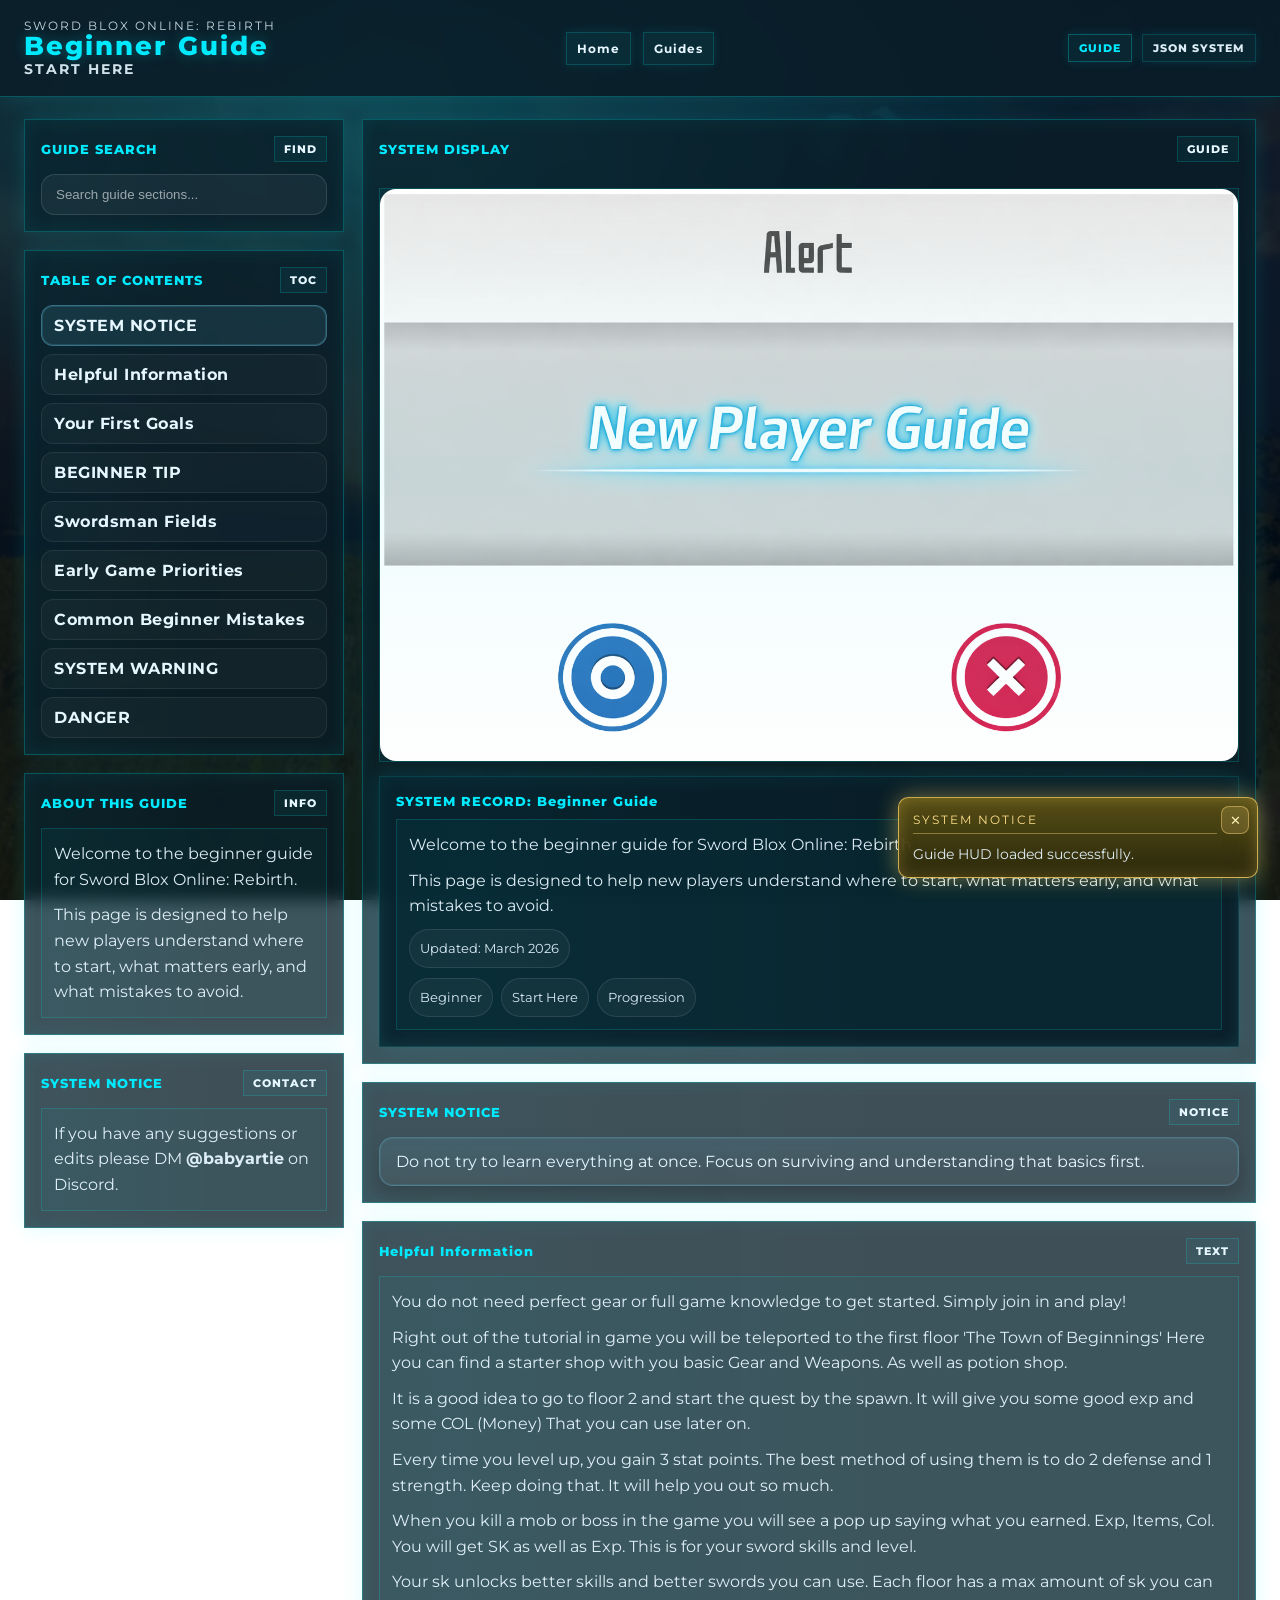
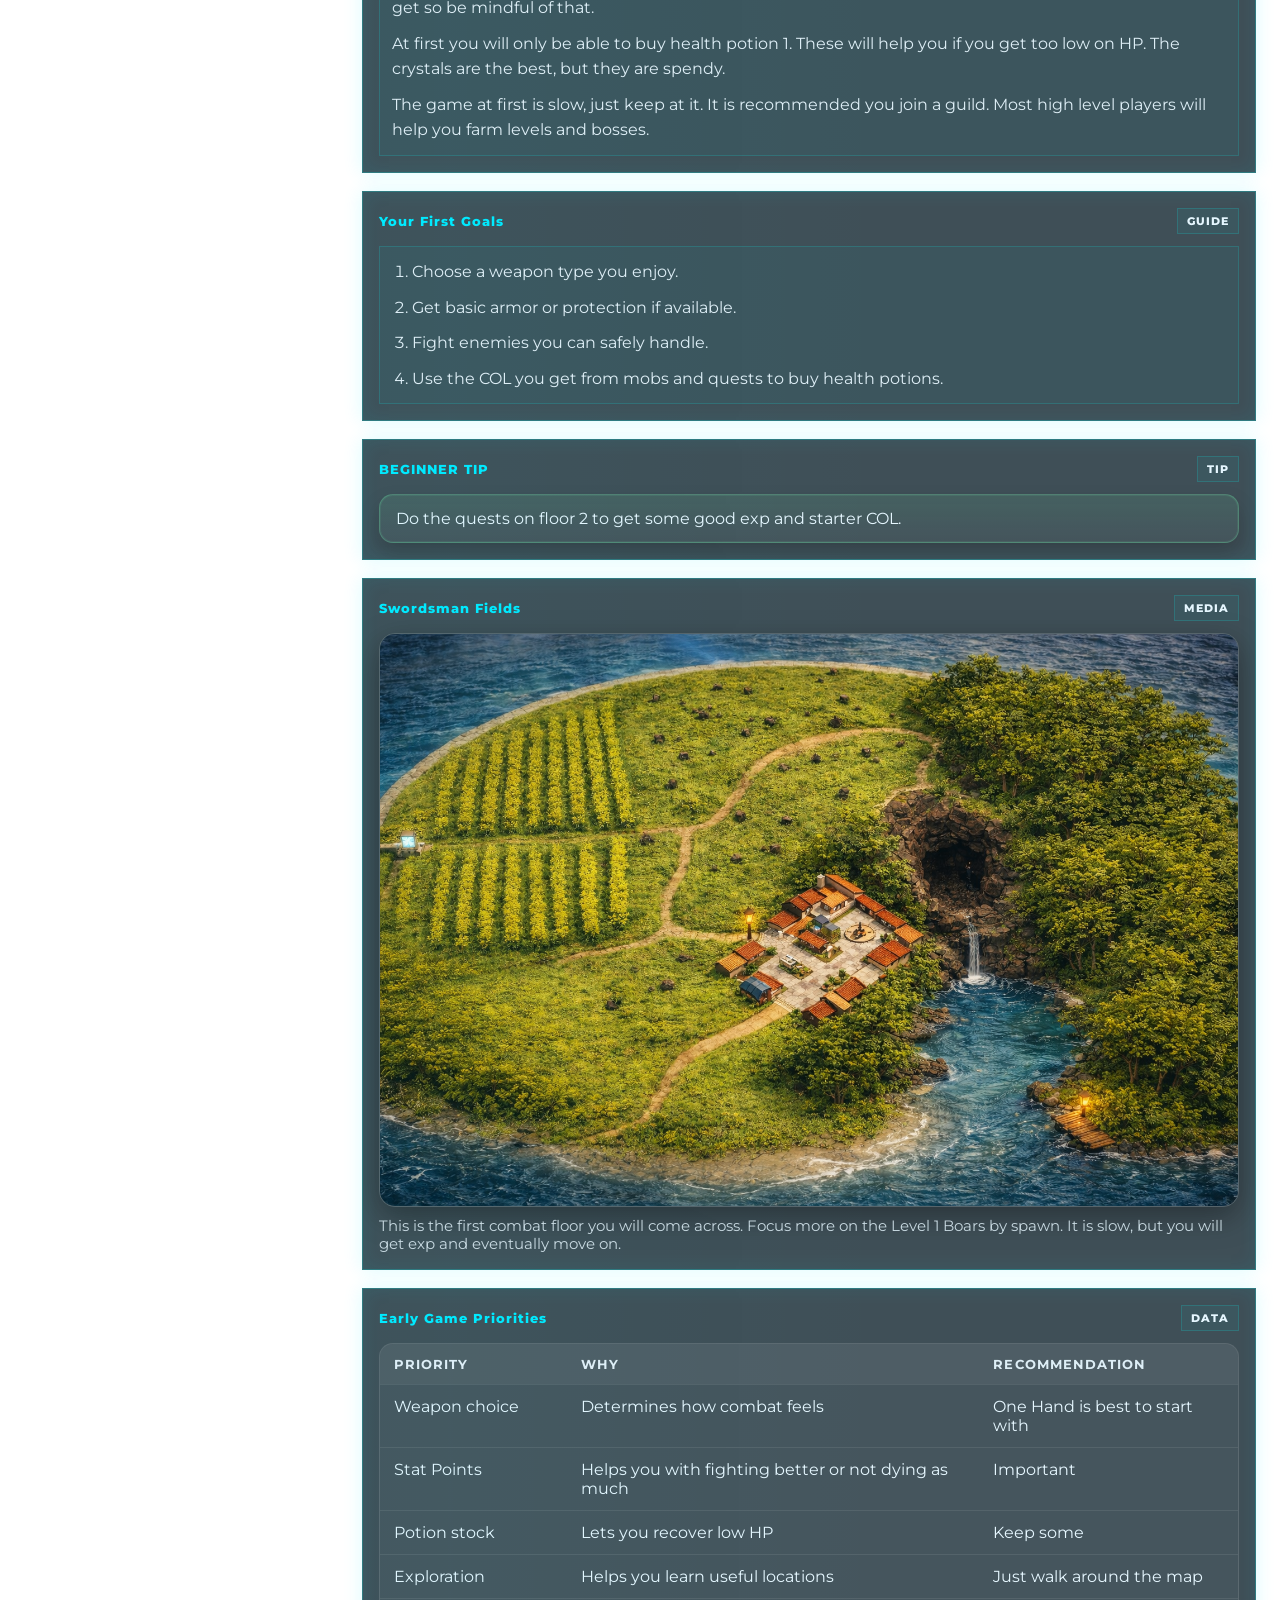
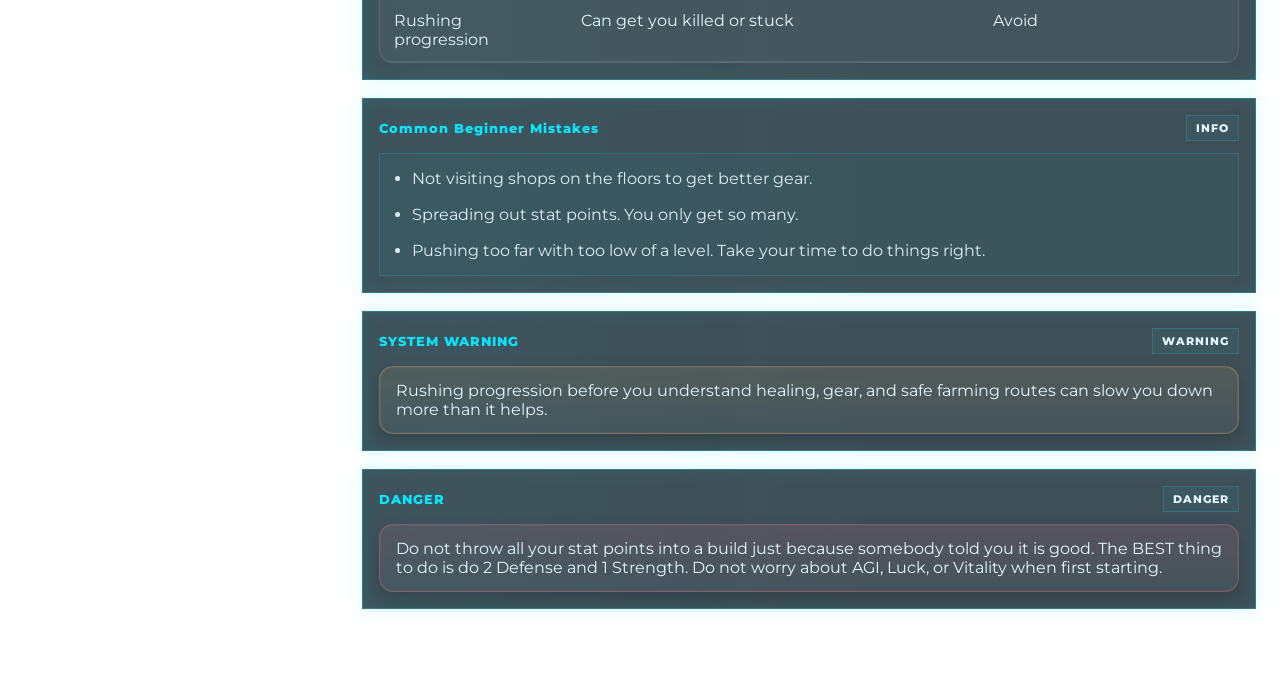
<file: guides/index.html>
<!DOCTYPE html>
<html lang="en">
<head>
<meta charset="UTF-8" />
<title>SBO:R Wiki – Guide</title>
<meta name="viewport" content="width=device-width, initial-scale=1.0">

<link rel="stylesheet" href="/css/floor-hud.css?v=1">
<link rel="stylesheet" href="/css/toasts.css?v=1">

<link rel="icon" href="/logo.png" type="image/png" />
<link rel="apple-touch-icon" href="/logo.png" />

<meta property="og:type" content="website" />
<meta property="og:site_name" content="Sword Blox Online: Rebirth Wiki" />
<meta property="og:title" content="Sword Blox Online: Rebirth Guide" />
<meta property="og:description" content="Helpful SBO:R guides for new and returning players." />
<meta property="og:url" content="https://sborwiki.com/guides/" />
<meta property="og:image" content="/Sborlogotext.png" />
<meta property="og:image:alt" content="Sword Blox Online Rebirth Wiki banner" />

<meta name="twitter:card" content="summary_large_image" />
<meta name="twitter:title" content="Sword Blox Online: Rebirth Guide" />
<meta name="twitter:description" content="Helpful SBO:R guides for new and returning players." />
<meta name="twitter:image" content="/Sborlogotext.png" />

<style>
  /* IMPORTANT: override floor-hud.css page grid */
  .floor-grid{
    display:block !important;
    width:100%;
    max-width:none;
    min-width:0;
  }

  .guide-layout{
    display:grid;
    grid-template-columns:320px minmax(0,1fr);
    gap:18px;
    align-items:start;
    width:100%;
    min-width:0;
  }

  .guide-sidebar{
    display:grid;
    gap:18px;
    position:sticky;
    top:16px;
    width:100%;
    min-width:0;
  }

  .guide-content{
    display:grid;
    gap:18px;
    width:100%;
    min-width:0;
    align-content:start;
  }

  .guide-content > *{
    width:100%;
    min-width:0;
  }

  .panel-map{
    width:100%;
    min-width:0;
  }

  .map-frame,
  .map-image-wrap{
    width:100%;
    min-width:0;
  }

  .map-image-wrap{
    overflow:hidden;
    border-radius:16px;
  }

  .map-img{
    display:block;
    width:100%;
    height:auto;
  }

  .guide-search{
    width:100%;
    padding:12px 14px;
    border-radius:14px;
    border:1px solid rgba(255,255,255,.12);
    background:rgba(255,255,255,.05);
    color:#fff;
    outline:none;
    box-sizing:border-box;
  }

  .guide-search::placeholder{
    color:rgba(255,255,255,.58);
  }

  .guide-toc-list{
    list-style:none;
    margin:0;
    padding:0;
    display:grid;
    gap:8px;
  }

  .guide-toc-list a{
    display:block;
    padding:10px 12px;
    border-radius:12px;
    text-decoration:none;
    color:inherit;
    border:1px solid rgba(255,255,255,.08);
    background:rgba(255,255,255,.03);
    transition:background .18s ease,border-color .18s ease,transform .18s ease;
  }

  .guide-toc-list a:hover{
    background:rgba(255,255,255,.07);
    border-color:rgba(255,255,255,.16);
    transform:translateY(-1px);
  }

  .guide-toc-list a.active{
    border-color:rgba(120,220,255,.35);
    background:rgba(120,220,255,.10);
    box-shadow:0 0 0 1px rgba(120,220,255,.14) inset;
  }

  .guide-image{
    width:100%;
    display:block;
    border-radius:16px;
    border:1px solid rgba(255,255,255,.12);
    box-shadow:0 10px 30px rgba(0,0,0,.35);
  }

  .guide-caption{
    margin-top:10px;
    font-size:.92rem;
    opacity:.82;
  }

  .guide-table-wrap{
    overflow-x:auto;
    border-radius:14px;
    border:1px solid rgba(255,255,255,.12);
    background:rgba(255,255,255,.03);
  }

  .guide-table{
    width:100%;
    border-collapse:collapse;
    min-width:640px;
  }

  .guide-table th,
  .guide-table td{
    padding:12px 14px;
    text-align:left;
    border-bottom:1px solid rgba(255,255,255,.08);
    vertical-align:top;
  }

  .guide-table th{
    text-transform:uppercase;
    letter-spacing:.08em;
    font-size:.82rem;
    background:rgba(255,255,255,.05);
    opacity:.95;
  }

  .guide-steps,
  .guide-list{
    margin:0;
    padding-left:20px;
    display:grid;
    gap:10px;
  }

  .guide-callout{
    padding:14px 16px;
    border-radius:14px;
    border:1px solid rgba(255,255,255,.14);
    background:rgba(255,255,255,.04);
    box-shadow:0 10px 20px rgba(0,0,0,.18);
  }

  .guide-callout p:last-child{
    margin-bottom:0;
  }

  .callout-notice{
    border-color:rgba(120,220,255,.25);
    background:linear-gradient(180deg, rgba(120,220,255,.10), rgba(255,255,255,.03));
    box-shadow:inset 0 0 0 1px rgba(120,220,255,.08), 0 10px 20px rgba(0,0,0,.18);
  }

  .callout-tip{
    border-color:rgba(120,255,180,.25);
    background:linear-gradient(180deg, rgba(120,255,180,.10), rgba(255,255,255,.03));
    box-shadow:inset 0 0 0 1px rgba(120,255,180,.08), 0 10px 20px rgba(0,0,0,.18);
  }

  .callout-warning{
    border-color:rgba(255,190,100,.25);
    background:linear-gradient(180deg, rgba(255,190,100,.10), rgba(255,255,255,.03));
    box-shadow:inset 0 0 0 1px rgba(255,190,100,.08), 0 10px 20px rgba(0,0,0,.18);
  }

  .callout-danger{
    border-color:rgba(255,110,140,.28);
    background:linear-gradient(180deg, rgba(255,110,140,.12), rgba(255,255,255,.03));
    box-shadow:inset 0 0 0 1px rgba(255,110,140,.08), 0 10px 20px rgba(0,0,0,.18);
  }

  .toc-empty{
    opacity:.72;
    font-size:.95rem;
  }

  .guide-section-anchor{
    scroll-margin-top:95px;
  }

  .guide-meta{
    display:grid;
    gap:10px;
  }

  .guide-meta-row{
    display:flex;
    flex-wrap:wrap;
    gap:8px;
  }

  .guide-badge{
    display:inline-flex;
    align-items:center;
    gap:8px;
    padding:8px 10px;
    border-radius:999px;
    font-size:.82rem;
    border:1px solid rgba(255,255,255,.10);
    background:rgba(255,255,255,.04);
  }

  #guideSections{
    width:100%;
    min-width:0;
    display:grid;
    gap:18px;
  }

  @media (max-width:980px){
    .guide-layout{
      grid-template-columns:1fr;
    }

    .guide-sidebar{
      position:static;
    }
  }
</style>
</head>

<body>
<header class="hud-top">
  <div class="hud-left">
    <div class="hud-kicker" id="guideKicker">SWORD BLOX ONLINE: REBIRTH</div>
    <div class="hud-title" id="guideTitle">GUIDE</div>
    <div class="hud-subtitle" id="guideSubtitle">LOADING…</div>
  </div>

  <nav id="site-nav" class="hud-nav" aria-label="Site navigation"></nav>

  <div class="hud-right">
    <div class="hud-chip">GUIDE</div>
    <div class="hud-chip hud-chip-soft">JSON SYSTEM</div>
  </div>
</header>

<main class="floor-grid">
  <div class="guide-layout">
    <aside class="guide-sidebar">
      <section class="hud-panel">
        <div class="panel-head">
          <span>GUIDE SEARCH</span>
          <span class="panel-chip">FIND</span>
        </div>
        <input
          id="guideSearch"
          class="guide-search"
          type="search"
          placeholder="Search guide sections..."
          aria-label="Search this guide"
        />
      </section>

      <section class="hud-panel">
        <div class="panel-head">
          <span>TABLE OF CONTENTS</span>
          <span class="panel-chip">TOC</span>
        </div>
        <ul id="guideToc" class="guide-toc-list">
          <li class="toc-empty">Loading table of contents…</li>
        </ul>
      </section>

      <section class="hud-panel">
        <div class="panel-head">
          <span>ABOUT THIS GUIDE</span>
          <span class="panel-chip">INFO</span>
        </div>
        <div class="hud-lore" id="guideIntro">
          <p>Loading guide summary…</p>
        </div>
      </section>

      <section class="hud-panel">
        <div class="panel-head">
          <span>SYSTEM NOTICE</span>
          <span class="panel-chip">CONTACT</span>
        </div>
        <div class="hud-lore">
          <p>If you have any suggestions or edits please DM <strong>@babyartie</strong> on Discord.</p>
        </div>
      </section>
    </aside>

    <section class="guide-content">
      <section class="hud-panel panel-map">
        <div class="panel-head">
          <span>SYSTEM DISPLAY</span>
          <span class="panel-chip">GUIDE</span>
        </div>

        <div class="map-frame">
          <div class="map-image-wrap">
            <img
              class="map-img"
              id="guideBanner"
              src="/Sborlogotext.png"
              alt="Guide banner"
            />
            <div class="map-overlay">
              <div class="scanline"></div>
            </div>
          </div>
        </div>

        <div class="hud-panel subpanel">
          <div class="panel-head slim">
            <span id="guideRecordTitle">SYSTEM RECORD: GUIDE</span>
          </div>
          <div class="hud-lore guide-meta" id="guideHeroText"></div>
        </div>
      </section>

      <div id="guideSections"></div>
    </section>
  </div>
</main>

<div id="sao-toast-stack">
  <div class="sao-toast sao-toast-yellow show" role="status" aria-live="polite">
    <div class="sao-toast-header">SYSTEM NOTICE</div>
    <div class="sao-toast-body">Guide HUD loaded successfully.</div>
    <button class="sao-toast-close" type="button">✕</button>
    <div class="sao-toast-progress"></div>
  </div>
</div>

<script src="/js/toasts.js?v=1"></script>
<script src="/js/navbar.js?v=1"></script>
<script src="/js/guide-page.js?v=3"></script>
</body>
</html>
</file>
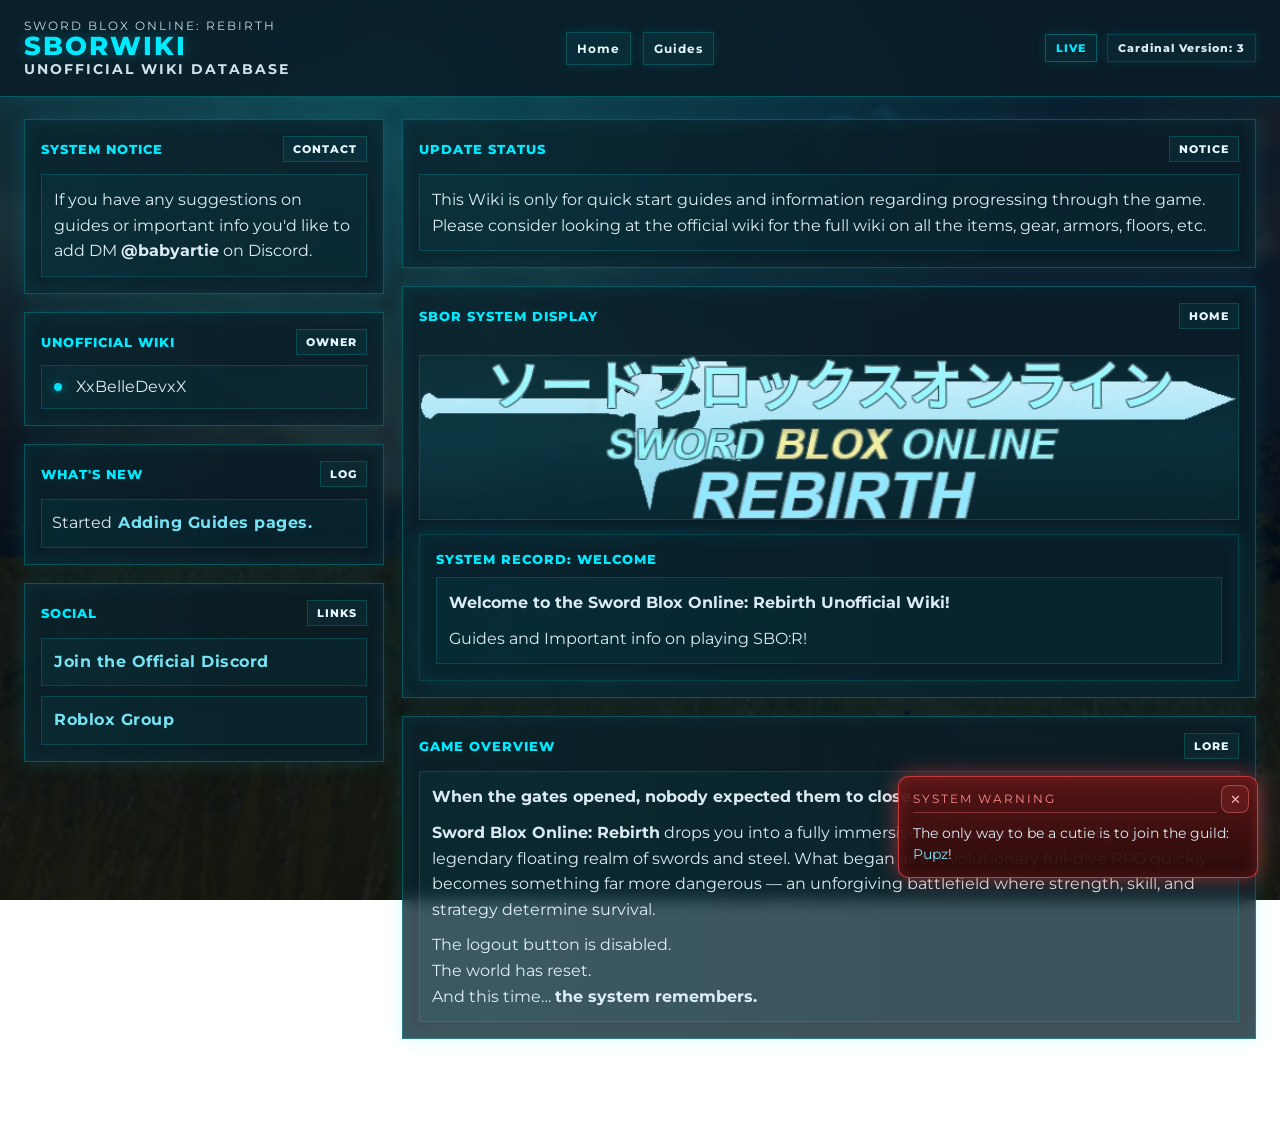
<file: home.html>
<!DOCTYPE html>
<html lang="en">
<head>
  <meta charset="UTF-8" />
  <title>Sword Blox Online: Rebirth Wiki</title>
  <meta name="viewport" content="width=device-width, initial-scale=1.0">

  <!-- Floors HUD CSS (exact same look) -->
  <link rel="stylesheet" href="/css/floor-hud.css?v=1">

  <!-- Toasts CSS (move your toast styles from main.css into this file) -->
  <link rel="stylesheet" href="/css/toasts.css?v=1">

  <!-- ====== FAVICON / TAB ICON ====== -->
  <link rel="icon" href="/logo.png" type="image/png" />
  <link rel="apple-touch-icon" href="/logo.png" />

  <!-- ====== EMBED / LINK PREVIEW ====== -->
  <meta property="og:type" content="website" />
  <meta property="og:site_name" content="Sword Blox Online: Rebirth Wiki" />
  <meta property="og:title" content="Sword Blox Online: Rebirth Unofficial Wiki" />
  <meta property="og:description" content="Guides, weapons, stats, and everything SBO:R!" />
  <meta property="og:url" content="https://sborwiki.com/" />
  <meta property="og:image" content="/Sborlogotext.png" />
  <meta property="og:image:alt" content="Sword Blox Online Rebirth Wiki banner" />
  <meta property="og:image:width" content="1200" />
  <meta property="og:image:height" content="630" />

  <!-- Twitter/X -->
  <meta name="twitter:card" content="summary_large_image" />
  <meta name="twitter:title" content="Sword Blox Online: Rebirth Wiki" />
  <meta name="twitter:description" content="Guides, weapons, stats, and everything SBO:R!" />
  <meta name="twitter:image" content="/Sborlogotext.png" />
</head>

<body>

  <!-- ===== TOP HUD (same structure as floors page) ===== -->
  <header class="hud-top">
    <div class="hud-left">
      <div class="hud-kicker">SWORD BLOX ONLINE: REBIRTH</div>
      <div class="hud-title">SBORWIKI</div>
      <div class="hud-subtitle">UNOFFICIAL WIKI DATABASE</div>
    </div>

    <nav id="site-nav" class="hud-nav" aria-label="Site navigation"></nav>
    
    <div class="hud-right">
      <div class="hud-chip">LIVE</div>
      <div class="hud-chip hud-chip-soft">Cardinal Version: 3</div>
    </div>
  </header>

  <!-- ===== GRID (same as floors page) ===== -->
  <main class="floor-grid">

    <!-- ===== LEFT COLUMN ===== -->
    <aside class="col-left">

      <section class="hud-panel">
        <div class="panel-head">
          <span>SYSTEM NOTICE</span>
          <span class="panel-chip">CONTACT</span>
        </div>

        <div class="hud-lore">
          <p>If you have any suggestions on guides or important info you'd like to add DM <strong>@babyartie</strong> on Discord.</p>
        </div>
      </section>

      <section class="hud-panel">
        <div class="panel-head slim">
          <span>UNOFFICIAL WIKI</span>
          <span class="panel-chip">OWNER</span>
        </div>
        <ul class="hud-list bullets">
          <li>XxBelleDevxX</li>
        </ul>
      </section>
      
      <section class="hud-panel">
        <div class="panel-head">
          <span>WHAT'S NEW</span>
          <span class="panel-chip">LOG</span>
        </div>

        <ul class="hud-list">
          <li>
            Started <a href="/guides/home">Adding Guides pages.</a>
          </li>
        </ul>
      </section>

      <section class="hud-panel">
        <div class="panel-head">
          <span>SOCIAL</span>
          <span class="panel-chip">LINKS</span>
        </div>

        <ul class="hud-list">
          <li>
            <a href="https://discord.com/invite/JSy9TdyRUb">Join the Official Discord</a>
          </li>
          <li>
            <a href="https://www.roblox.com/communities/5683480/SBO-R-Sword-Blox-Online-Rebirth">Roblox Group</a>
          </li>
        </ul>
      </section>

    </aside>

    <!-- ===== RIGHT COLUMN ===== -->
    <section class="col-right" style="display:grid; gap:18px;">

    <section class="hud-panel">
        <div class="panel-head">
          <span>UPDATE STATUS</span>
          <span class="panel-chip">NOTICE</span>
        </div>

        <div class="hud-lore">
          <p>
            This Wiki is only for quick start guides and information regarding progressing through the game.
            Please consider looking at the official wiki for the full wiki on all the items, gear, armors, floors, etc.
          </p>
        </div>
      </section>

      <section class="hud-panel panel-map">
        <div class="panel-head">
          <span>SBOR SYSTEM DISPLAY</span>
          <span class="panel-chip">HOME</span>
        </div>

        <div class="map-frame">
          <div class="map-image-wrap">
            <img class="map-img" src="/Sborlogotext.png" alt="Sword Blox Online Rebirth" />
            <div class="map-overlay">
              <div class="scanline"></div>
            </div>
          </div>
        </div>

        <div class="hud-panel subpanel">
          <div class="panel-head slim"><span>SYSTEM RECORD: WELCOME</span></div>
          <div class="hud-lore">
            <p><strong>Welcome to the Sword Blox Online: Rebirth Unofficial Wiki!</strong></p>
            <p>Guides and Important info on playing SBO:R!</p>
          </div>
        </div>
      </section>

      <section class="hud-panel">
        <div class="panel-head">
          <span>GAME OVERVIEW</span>
          <span class="panel-chip">LORE</span>
        </div>

        <div class="hud-lore">
          <p><strong>When the gates opened, nobody expected them to close.</strong></p>

          <p>
            <strong>Sword Blox Online: Rebirth</strong> drops you into a fully immersive virtual world inspired by
            the legendary floating realm of swords and steel. What began as a revolutionary full-dive RPG quickly becomes
            something far more dangerous — an unforgiving battlefield where strength, skill, and strategy determine survival.
          </p>

          <p>
            The logout button is disabled.<br>
            The world has reset.<br>
            And this time… <strong>the system remembers.</strong>
          </p>
        </div>
      </section>

    </section>

  </main>

  <!-- ================= TOAST STACK ================= -->
  <div id="sao-toast-stack">

    <!-- RED: WARNING -->
    <div class="sao-toast sao-toast-red show" role="alert" aria-live="assertive">
      <div class="sao-toast-header">SYSTEM WARNING</div>
      <div class="sao-toast-body">
        The only way to be a cutie is to join the guild:
        <a href="https://www.roblox.com/communities/104234504/SBO-R-Pupz">Pupz</a>!
      </div>
      <button class="sao-toast-close" type="button">✕</button>
      <div class="sao-toast-progress"></div>
    </div>

    <!-- YELLOW: NOTICE -->
    <!--<div class="sao-toast sao-toast-yellow show" role="status" aria-live="polite">
      <div class="sao-toast-header">SYSTEM NOTICE</div>
      <div class="sao-toast-body">
        Idk
      </div>
      <button class="sao-toast-close" type="button">✕</button>
      <div class="sao-toast-progress"></div>
    </div>-->

    <!-- GREEN: STATUS (EXAMPLE) -->
    <!--
    <div class="sao-toast sao-toast-green show" role="status" aria-live="polite">
      <div class="sao-toast-header">SYSTEM STATUS</div>
      <div class="sao-toast-body">
        Weapons Pages are completed! (floor 19 weapons not included.)
      </div>
      <button class="sao-toast-close" type="button">✕</button>
      <div class="sao-toast-progress"></div>
    </div>
    -->

  </div>
  <script src="/js/toasts.js?v=1"></script>
  <script src="/js/navbar.js?v=1"></script>
</body>
</html>
</file>
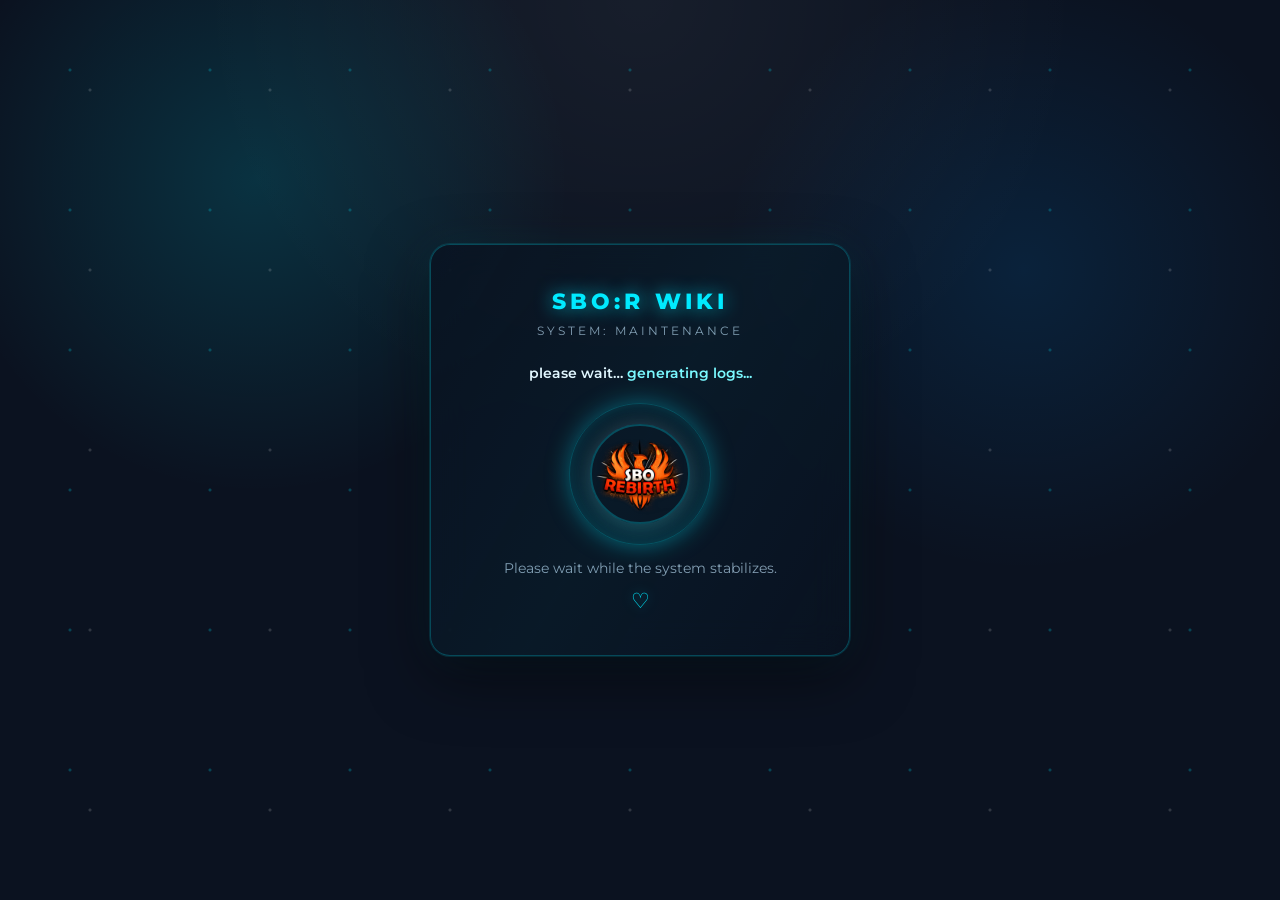
<file: maintenance.html>
<!DOCTYPE html>
<html lang="en">
<head>
<meta charset="UTF-8" />
<title>sborwiki - Uh oh!</title>
<meta name="viewport" content="width=device-width, initial-scale=1.0" />
<link rel="icon" type="image/png" sizes="512x512" href="/logo.png" />
<link rel="apple-touch-icon" href="/logo.png" />
<meta name="theme-color" content="#0b1220" id="themeColorMeta" />

<style>
@import url("https://fonts.googleapis.com/css2?family=Montserrat:wght@400;600;800&display=swap");

*{ margin:0; padding:0; box-sizing:border-box; }

/* =========================
   HUD ROOT (YOUR SITE THEME)
========================= */
:root{
  --bg1:#0b1220;
  --panel:rgba(10,18,32,.78);
  --panel2:rgba(10,18,32,.55);

  --line:rgba(0,234,255,.25);
  --line2:rgba(0,234,255,.12);

  --cyan:#00eaff;
  --cyan-soft:#7ef9ff;

  --text:#e6f7ff;
  --muted:rgba(200,230,255,.65);
}

/* =========================
   BACKGROUND
========================= */
body{
  font-family:"Montserrat",sans-serif;
  height:100vh;
  display:flex;
  align-items:center;
  justify-content:center;
  overflow:hidden;
  color:var(--text);

  background:
    radial-gradient(circle at 20% 20%, rgba(0,234,255,.15), transparent 25%),
    radial-gradient(circle at 80% 30%, rgba(0,150,255,.12), transparent 25%),
    radial-gradient(circle at top, rgba(255,255,255,.05), transparent 40%),
    linear-gradient(var(--bg1), var(--bg1)),
    url("/css/background2.jpg") center / cover no-repeat;
}

@media (min-width:1025px){
  body{ background-attachment: fixed; }
}

/* =========================
   SPARKLES (HUD STYLE)
========================= */
.sparkles{
  position:absolute;
  inset:0;
  pointer-events:none;
  background-image:
    radial-gradient(circle, rgba(0,234,255,.9) 1px, transparent 2px),
    radial-gradient(circle, rgba(255,255,255,.6) 1px, transparent 2px);
  background-size:140px 140px, 180px 180px;
  animation: float 14s linear infinite;
  opacity:.25;
}

@keyframes float{
  0%{ transform:translateY(0); }
  50%{ transform:translateY(-30px); }
  100%{ transform:translateY(0); }
}

/* =========================
   HUD PANEL CARD
========================= */
.card{
  position:relative;
  background:var(--panel);
  border:1px solid var(--line);
  border-radius:20px;
  padding:42px 34px;
  width:min(420px,90%);
  text-align:center;
  backdrop-filter:blur(18px);

  box-shadow:
    0 0 0 1px var(--line2),
    0 20px 60px rgba(0,0,0,.5),
    0 0 40px rgba(0,234,255,.08);
}

/* subtle scan glow */
.card::before{
  content:"";
  position:absolute;
  inset:0;
  border-radius:20px;
  background:linear-gradient(120deg,transparent,rgba(0,234,255,.15),transparent);
  opacity:.25;
  pointer-events:none;
}

/* =========================
   TEXT
========================= */
.title{
  font-weight:800;
  letter-spacing:.18em;
  font-size:1.4rem;
  color:var(--cyan);
  text-shadow:0 0 18px rgba(0,234,255,.7);
}

.subtitle{
  margin-top:8px;
  font-size:.75rem;
  letter-spacing:.25em;
  color:var(--muted);
}

.status{
  margin-top:26px;
  font-size:.9rem;
  font-weight:600;
  color:var(--text);
}

.status span{
  color:var(--cyan-soft);
}

/* =========================
   🐾 PUPPY LOADER (UPGRADED)
========================= */
.puppy-loader{
  position: relative;
  width: 132px;
  height: 132px;
  margin: 26px auto 0;
  display:flex;
  align-items:center;
  justify-content:center;
  animation: puppyFloat 3s ease-in-out infinite;
}

/* glow ring */
.puppy-loader::before{
  content:"";
  position:absolute;
  width:140px;
  height:140px;
  border-radius:50%;
  border:1px solid rgba(0,234,255,.25);
  box-shadow:
    0 0 25px rgba(0,234,255,.35),
    inset 0 0 20px rgba(0,234,255,.2);
  animation: pulseRing 2.5s infinite ease-in-out;
}

@keyframes pulseRing{
  0%,100%{ transform:scale(1); opacity:.7; }
  50%{ transform:scale(1.08); opacity:1; }
}

.puppy-face{
  width: 100px;
  height: 100px;
  object-fit: cover;
  border-radius:50%;
  border:2px solid var(--line);
  box-shadow:
    0 10px 30px rgba(0,234,255,.2),
    0 0 20px rgba(255,255,255,.15);
}

@keyframes puppyFloat{
  0%,100%{ transform: translateY(0); }
  50%{ transform: translateY(-6px); }
}

/* =========================
   MESSAGE
========================= */
.msg{
  margin-top:20px;
  font-size:.85rem;
  color:var(--muted);
}

/* =========================
   HEART
========================= */
.heart{
  margin-top:12px;
  font-size:1.3rem;
  color:var(--cyan);
  animation: pulse 1.6s infinite;
  text-shadow:0 0 12px rgba(0,234,255,.6);
}

@keyframes pulse{
  0%,100%{ transform:scale(1); }
  50%{ transform:scale(1.2); }
}
</style>
</head>

<body>
<div class="sparkles"></div>

<div class="card">
  <div class="title">SBO:R WIKI</div>
  <div class="subtitle">SYSTEM: MAINTENANCE</div>

  <div class="status">
    please wait… <span>generating logs...</span>
  </div>

  <div class="puppy-loader">
    <img src="/logo.png" class="puppy-face" />
  </div>

  <div class="msg" id="msg">
    Please wait while the system stabilizes.
  </div>

  <div class="heart">♡</div>
</div>
</body>
</html>
</file>
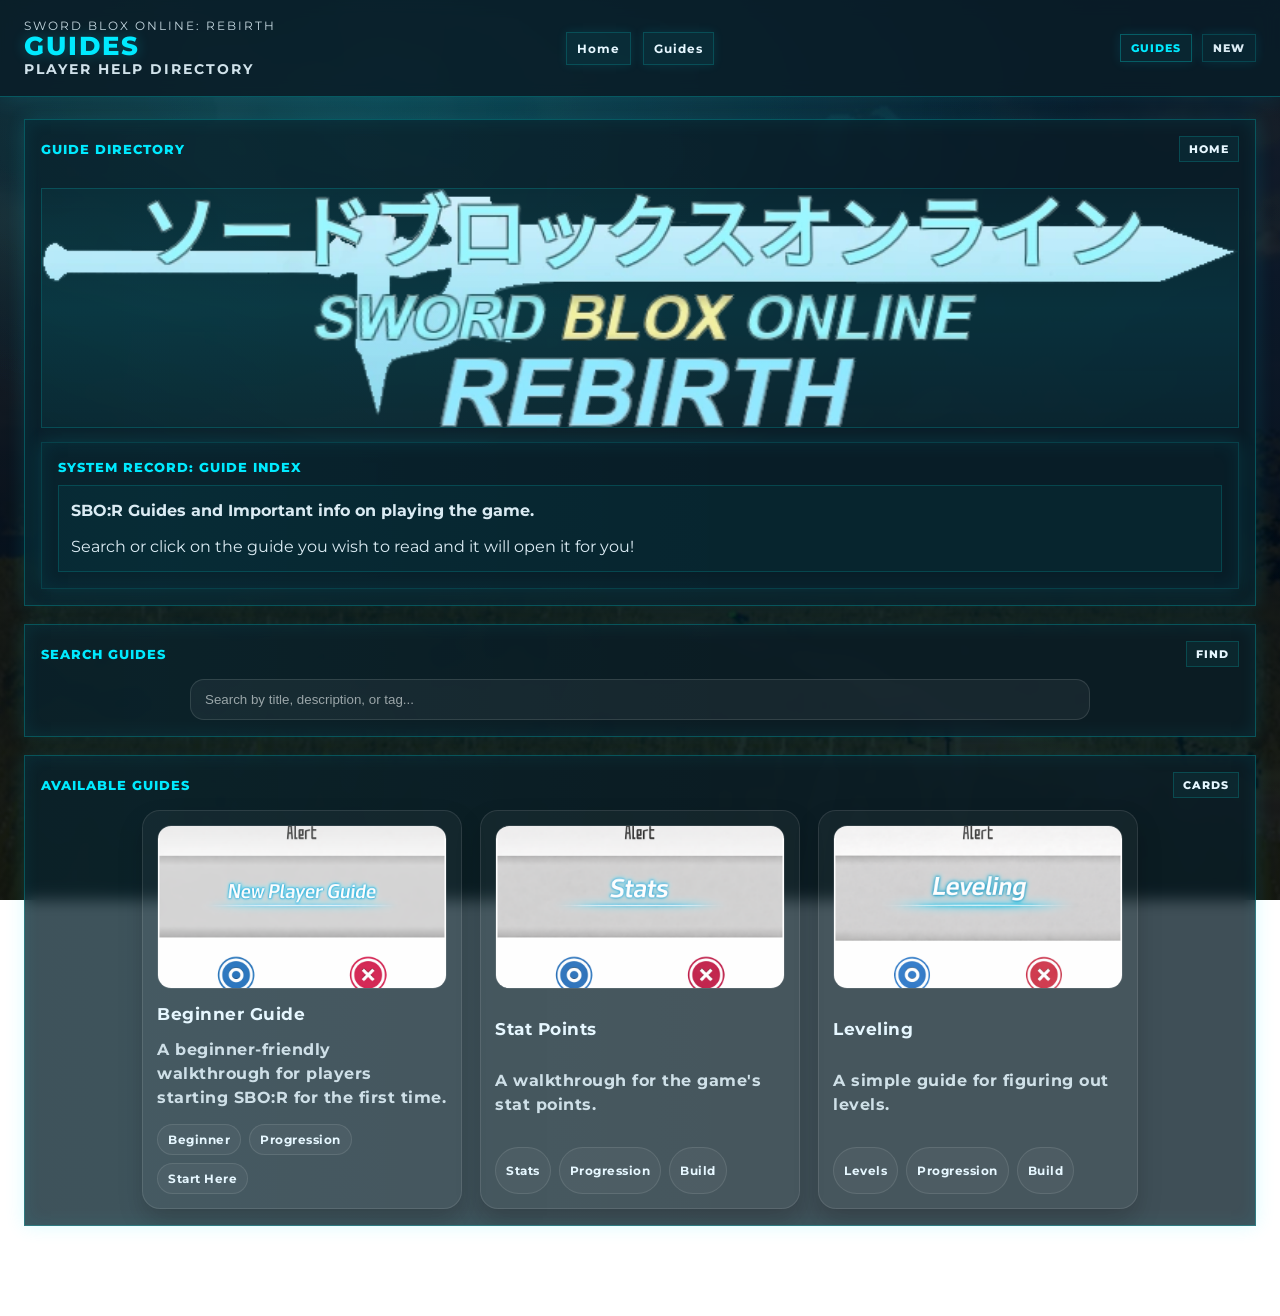
<file: guides/home.html>
<!DOCTYPE html>
<html lang="en">
<head>
<meta charset="UTF-8" />
<title>SBO:R Wiki – Guides</title>
<meta name="viewport" content="width=device-width, initial-scale=1.0">

<link rel="stylesheet" href="/css/floor-hud.css?v=1">
<link rel="stylesheet" href="/css/toasts.css?v=1">

<link rel="icon" href="/logo.png" type="image/png" />
<link rel="apple-touch-icon" href="/logo.png" />

<meta property="og:type" content="website" />
<meta property="og:site_name" content="Sword Blox Online: Rebirth Wiki" />
<meta property="og:title" content="Sword Blox Online: Rebirth Guides" />
<meta property="og:description" content="Searchable beginner-friendly guide hub for SBO:R." />
<meta property="og:url" content="https://sborwiki.com/guides/home" />
<meta property="og:image" content="/Sborlogotext.png" />
<meta property="og:image:alt" content="Sword Blox Online Rebirth Wiki guide hub" />

<meta name="twitter:card" content="summary_large_image" />
<meta name="twitter:title" content="Sword Blox Online: Rebirth Guides" />
<meta name="twitter:description" content="Searchable beginner-friendly guide hub for SBO:R." />
<meta name="twitter:image" content="/Sborlogotext.png" />

<style>

/* Override the default floor grid so guides page becomes single column */
.floor-grid.guides-page{
  grid-template-columns: 1fr;
}

.guides-page{
  display:grid;
  gap:18px;
}

/* CENTER SEARCH BAR */
.guides-search-wrap{
  max-width:900px;
  margin:0 auto;
  width:100%;
}

.guides-search{
  width:100%;
  padding:12px 14px;
  border-radius:14px;
  border:1px solid rgba(255,255,255,.12);
  background:rgba(255,255,255,.05);
  color:#fff;
  outline:none;
}

.guides-search::placeholder{
  color:rgba(255,255,255,.58);
}

/* CENTER CARD GRID */
.guides-grid-wrap{
  max-width:1100px;
  margin:0 auto;
  width:100%;
}

.guides-grid{
  display:grid;
  grid-template-columns:repeat(auto-fit, minmax(260px, 320px));
  justify-content:center;
  gap:18px;
}

/* GUIDE CARDS */

.guide-card{
  display:grid;
  gap:14px;
  padding:14px;
  border-radius:18px;
  border:1px solid rgba(255,255,255,.10);
  background:rgba(255,255,255,.04);
  box-shadow:0 12px 24px rgba(0,0,0,.18);
  text-decoration:none;
  color:inherit;
  transition:transform .18s ease, border-color .18s ease, background .18s ease;
}

.guide-card:hover{
  transform:translateY(-3px);
  border-color:rgba(255,255,255,.18);
  background:rgba(255,255,255,.06);
}

.guide-card-image{
  width:100%;
  aspect-ratio:16 / 9;
  object-fit:cover;
  border-radius:14px;
  border:1px solid rgba(255,255,255,.10);
  display:block;
}

.guide-card-title{
  font-size:1.08rem;
  font-weight:700;
  letter-spacing:.03em;
}

.guide-card-desc{
  opacity:.85;
  line-height:1.5;
}

.guide-card-tags{
  display:flex;
  flex-wrap:wrap;
  gap:8px;
}

.guide-card-tag{
  display:inline-flex;
  align-items:center;
  padding:7px 10px;
  border-radius:999px;
  font-size:.78rem;
  border:1px solid rgba(255,255,255,.10);
  background:rgba(255,255,255,.04);
}

.guides-empty{
  opacity:.75;
  text-align:center;
}

</style>
</head>

<body>

<header class="hud-top">
  <div class="hud-left">
    <div class="hud-kicker">SWORD BLOX ONLINE: REBIRTH</div>
    <div class="hud-title">GUIDES</div>
    <div class="hud-subtitle">PLAYER HELP DIRECTORY</div>
  </div>

  <nav id="site-nav" class="hud-nav" aria-label="Site navigation"></nav>

  <div class="hud-right">
    <div class="hud-chip">GUIDES</div>
    <div class="hud-chip hud-chip-soft">NEW</div>
  </div>
</header>

<main class="floor-grid guides-page">

<section class="hud-panel panel-map">
  <div class="panel-head">
    <span>GUIDE DIRECTORY</span>
    <span class="panel-chip">HOME</span>
  </div>

  <div class="map-frame">
    <div class="map-image-wrap">
      <img class="map-img" src="/Sborlogotext.png" alt="SBO:R Guides" />
      <div class="map-overlay">
        <div class="scanline"></div>
      </div>
    </div>
  </div>

  <div class="hud-panel subpanel">
    <div class="panel-head slim">
      <span>SYSTEM RECORD: GUIDE INDEX</span>
    </div>
    <div class="hud-lore">
      <p><strong>SBO:R Guides and Important info on playing the game.</strong></p>
      <p>Search or click on the guide you wish to read and it will open it for you!</p>
    </div>
  </div>
</section>

<section class="hud-panel">
  <div class="panel-head">
    <span>SEARCH GUIDES</span>
    <span class="panel-chip">FIND</span>
  </div>

  <div class="guides-search-wrap">
    <input
      id="guidesSearch"
      class="guides-search"
      type="search"
      placeholder="Search by title, description, or tag..."
      aria-label="Search guides"
    />
  </div>
</section>

<section class="hud-panel">
  <div class="panel-head">
    <span>AVAILABLE GUIDES</span>
    <span class="panel-chip">CARDS</span>
  </div>

  <div class="guides-grid-wrap">
    <div id="guidesGrid" class="guides-grid">
      <div class="guides-empty">Loading guides…</div>
    </div>
  </div>
</section>

</main>

<div id="sao-toast-stack"></div>

<script src="/js/toasts.js?v=1"></script>
<script src="/js/navbar.js?v=1"></script>
<script src="/js/guides-home.js?v=1"></script>

</body>
</html>
</file>
<file: css/floor-hud.css>
@import url("https://fonts.googleapis.com/css2?family=Montserrat:wght@400;600;800&display=swap");

/* =====================================================
   FLOOR HUD / SITE HUD (Single Source of Truth)
   - Includes: layout, panels, map, tooltip, link polish,
     and STABLE dropdown nav (no hover-closing)
   - Background upgrade:
     ✅ Pinned background (does not scroll)
     ✅ More consistent rendering than background-attachment: fixed
     ✅ 1080p-friendly image size (use a ~1920px wide export)
===================================================== */

:root {
  --bg1: rgba(5, 15, 25, 0.88);
  --panel: rgba(10, 30, 40, 0.78);
  --line: rgba(0, 255, 255, 0.25);
  --line2: rgba(0, 255, 255, 0.16);
  --cyan: #00eaff;
  --text: #e6f7ff;
}

* {
  margin: 0;
  padding: 0;
  box-sizing: border-box;
}

/* Base page */
body {
  font-family: "Montserrat", sans-serif;
  color: var(--text);
  min-height: 100vh;

  /* Let the fixed ::before layer own the background */
  background: none;
}

/* ✅ Pinned + prettier background layer (doesn't scroll) */
body::before {
  content: "";
  position: fixed;
  inset: 0;
  z-index: -1;

  background:
    radial-gradient(1200px 600px at 30% 10%, rgba(0, 234, 255, 0.18), transparent 60%),
    linear-gradient(var(--bg1), var(--bg1)),
    url("/css/background2.jpg") center / cover no-repeat;

  /* Subtle polish to improve perceived detail/contrast */
  filter: saturate(1.06) contrast(1.06);

  /* Helps some browsers keep it steady/crisp */
  transform: translateZ(0);
  will-change: transform;
}

/* =====================================================
   TOP HUD
===================================================== */

.hud-top {
  position: sticky;
  top: 0;
  z-index: 1000;

  display: grid;
  grid-template-columns: 1fr auto 1fr;
  gap: 14px;
  align-items: center;

  padding: 18px 24px;
  background: rgba(10, 30, 40, 0.86);
  border-bottom: 1px solid var(--line);
  box-shadow: 0 0 24px rgba(0, 234, 255, 0.14);
  backdrop-filter: blur(8px);
}

.hud-kicker {
  font-size: 12px;
  letter-spacing: 2px;
  opacity: 0.85;
}

.hud-title {
  font-size: 26px;
  font-weight: 800;
  letter-spacing: 2px;
  color: var(--cyan);
  text-shadow: 0 0 14px rgba(0, 234, 255, 0.28);
  line-height: 1.05;
}

.hud-subtitle {
  font-size: 14px;
  font-weight: 700;
  letter-spacing: 2px;
  opacity: 0.9;
}

.hud-nav {
  display: flex;
  gap: 12px;
  justify-content: center;
  flex-wrap: wrap;
  align-items: center;
}

.hud-link {
  text-decoration: none;
  color: var(--text);
  font-weight: 700;
  font-size: 12px;
  letter-spacing: 1px;

  padding: 8px 10px;
  border: 1px solid var(--line2);
  background: rgba(0, 234, 255, 0.06);
  box-shadow: 0 0 10px rgba(0, 234, 255, 0.1);
}

.hud-link:hover {
  box-shadow: 0 0 16px rgba(0, 234, 255, 0.18);
}

.hud-link.active {
  border-color: var(--line);
  box-shadow: 0 0 18px rgba(0, 234, 255, 0.22);
}

.hud-right {
  display: flex;
  gap: 10px;
  justify-content: end;
  flex-wrap: wrap;
}

.hud-chip {
  font-size: 11px;
  font-weight: 800;
  letter-spacing: 1px;
  color: var(--cyan);

  padding: 6px 10px;
  border: 1px solid var(--line);
  background: rgba(0, 234, 255, 0.05);
  box-shadow: 0 0 12px rgba(0, 234, 255, 0.12);
}

.hud-chip-soft {
  color: var(--text);
  border-color: var(--line2);
  opacity: 0.95;
}

/* =====================================================
   GRID
===================================================== */

.floor-grid {
  padding: 22px 24px 90px;
  display: grid;
  grid-template-columns: 360px 1fr;
  gap: 18px;
  align-items: start;
}

.col-left {
  display: grid;
  gap: 18px;
}

/* =====================================================
   PANELS
===================================================== */

.hud-panel {
  position: relative;
  overflow: hidden;
  background: var(--panel);
  border: 1px solid var(--line);
  box-shadow:
    0 0 18px rgba(0, 234, 255, 0.14),
    inset 0 0 18px rgba(0, 234, 255, 0.08);
  backdrop-filter: blur(8px);
  padding: 16px;
}

.hud-panel::before {
  content: "";
  position: absolute;
  inset: -2px;
  pointer-events: none;
  background: linear-gradient(90deg, transparent, rgba(0, 234, 255, 0.1), transparent);
  opacity: 0.25;
  transform: translateX(-40%);
}

.hud-panel:hover::before {
  transform: translateX(40%);
  transition: transform 0.9s ease;
}

.panel-head {
  display: flex;
  justify-content: space-between;
  align-items: center;
  margin-bottom: 12px;

  color: var(--cyan);
  font-weight: 800;
  letter-spacing: 1px;
  font-size: 13px;
}

.panel-head.slim {
  margin-bottom: 10px;
}

.panel-chip {
  font-size: 11px;
  font-weight: 800;
  letter-spacing: 1px;
  padding: 5px 9px;
  border: 1px solid var(--line2);
  background: rgba(0, 234, 255, 0.05);
  color: var(--text);
}

/* =====================================================
   LISTS
===================================================== */

.hud-list {
  list-style: none;
  display: grid;
  gap: 10px;
}

.hud-list li {
  opacity: 0.95;
  line-height: 1.4;
  padding: 10px 10px;
  border: 1px solid var(--line2);
  background: rgba(0, 234, 255, 0.04);
}

.hud-list.bullets li {
  padding-left: 34px;
  position: relative;
}

.hud-list.bullets li::before {
  content: "";
  width: 8px;
  height: 8px;
  border-radius: 50%;
  position: absolute;
  left: 12px;
  top: 50%;
  transform: translateY(-50%);
  background: var(--cyan);
  box-shadow: 0 0 10px rgba(0, 234, 255, 0.45);
}

.hud-list.chevrons li {
  padding-left: 34px;
  position: relative;
}

.hud-list.chevrons li::before {
  content: "»";
  position: absolute;
  left: 12px;
  top: 50%;
  transform: translateY(-52%);
  color: var(--cyan);
  font-weight: 800;
  opacity: 0.95;
}

/* =====================================================
   LORE
===================================================== */

.hud-lore {
  border: 1px solid var(--line2);
  background: rgba(0, 234, 255, 0.04);
  padding: 12px 12px;
  line-height: 1.6;
  opacity: 0.95;
  display: grid;
  gap: 10px;
}

.hud-lore p {
  margin: 0;
}

/* =====================================================
   TABLES (Mobs/Bosses/Quests)
===================================================== */

.hud-table-wrap {
  border: 1px solid var(--line2);
  background: rgba(0, 234, 255, 0.03);
  overflow-x: auto;
  -webkit-overflow-scrolling: touch;
}

.hud-table {
  width: 100%;
  border-collapse: collapse;
  min-width: 760px; /* allows horizontal scroll on small screens */
}

.hud-table th,
.hud-table td {
  border-bottom: 1px solid rgba(0, 255, 255, 0.12);
  padding: 10px 10px;
  text-align: left;
  vertical-align: top;
  font-size: 12px;
  line-height: 1.45;
}

.hud-table th {
  color: var(--cyan);
  font-weight: 800;
  letter-spacing: 1px;
  background: rgba(10, 30, 40, 0.72);
  border-bottom: 1px solid var(--line2);
  position: sticky;
  top: 0; /* works inside the scroll container */
  z-index: 1;
}

.hud-table tr:hover td {
  background: rgba(0, 234, 255, 0.05);
}

.hud-td-muted {
  opacity: 0.85;
  letter-spacing: 0.8px;
}

/* =====================================================
   MAP PANEL
===================================================== */

.panel-map {
  padding: 16px;
  display: grid;
  gap: 14px;
}

.map-frame {
  border: 1px solid var(--line2);
  background: rgba(0, 234, 255, 0.04);
  overflow: hidden;
  position: relative;
}

.map-img {
  display: block;
  width: 100%;
  height: auto;
}

.map-placeholder {
  position: relative;
  height: 360px;
  background:
    radial-gradient(900px 320px at 35% 45%, rgba(0, 234, 255, 0.12), transparent 60%),
    rgba(0, 234, 255, 0.03);
}

.map-image-wrap {
  position: relative;
}

/* overlay must accept interaction (tooltips/callouts) */
.map-overlay {
  position: absolute;
  inset: 0;
  pointer-events: auto;
}

.scanline {
  position: absolute;
  inset: 0;
  background: linear-gradient(180deg, transparent, rgba(0, 234, 255, 0.08), transparent);
  animation: scan 3.6s linear infinite;
  opacity: 0.75;
}

@keyframes scan {
  0% { transform: translateY(-100%); }
  100% { transform: translateY(100%); }
}

/* key points subpanel inside map */
.subpanel {
  border-color: var(--line2);
}

/* =====================================================
   SYSTEM NOTE
===================================================== */

.floor-note {
  position: fixed;
  right: 24px;
  bottom: 24px;
  width: min(420px, calc(100vw - 48px));
  padding: 14px;

  background: rgba(10, 30, 40, 0.88);
  border: 1px solid var(--line);
  box-shadow: 0 0 22px rgba(0, 234, 255, 0.18);
  backdrop-filter: blur(8px);
}

.floor-note-title {
  color: var(--cyan);
  font-weight: 800;
  letter-spacing: 1px;
  margin-bottom: 6px;
}

.floor-note-body {
  opacity: 0.92;
  line-height: 1.5;
}

/* =====================================================
   CALLOUTS (SAO buttons)
===================================================== */

.callout {
  position: absolute;
  padding: 6px 10px;
  font-size: 12px;

  border: 1px solid var(--line2);
  background: rgba(10, 30, 40, 0.7);
  box-shadow: 0 0 12px rgba(0, 234, 255, 0.12);

  pointer-events: auto;
  cursor: pointer;
  border-radius: 10px;
  backdrop-filter: blur(8px);
  color: var(--text);

  transition: transform 0.14s ease, box-shadow 0.14s ease, border-color 0.14s ease;
}

.callout:hover,
.callout:focus-visible {
  transform: translateY(-1px) scale(1.02);
  border-color: var(--line);
  box-shadow: 0 0 18px rgba(0, 234, 255, 0.22);
  outline: none;
}

.callout::before {
  content: "";
  display: inline-block;
  width: 8px;
  height: 8px;
  border-radius: 999px;
  margin-right: 8px;
  background: rgba(0, 234, 255, 0.85);
  box-shadow: 0 0 10px rgba(0, 234, 255, 0.55);
  vertical-align: middle;
}

/* Optional preset positions (if you still use .a/.b/etc somewhere) */
.callout.a { top: 38%; left: 12%; }
.callout.b { top: 22%; right: 10%; }
.callout.c { top: 52%; right: 18%; }
.callout.d { bottom: 16%; right: 12%; }
.callout.e { bottom: 22%; left: 10%; }

/* =====================================================
   TOOLTIP
===================================================== */

.map-tooltip {
  position: absolute;
  z-index: 50;
  width: min(360px, calc(100% - 20px));
  padding: 12px;

  background: rgba(10, 30, 40, 0.94);
  border: 1px solid var(--line);
  box-shadow:
    0 0 24px rgba(0, 234, 255, 0.18),
    inset 0 0 18px rgba(0, 234, 255, 0.1);
  backdrop-filter: blur(10px);

  border-radius: 14px;
  overflow: hidden;

  opacity: 0;
  transform: translateY(6px) scale(0.99);
  transition: opacity 0.14s ease, transform 0.14s ease;
}

.map-tooltip.show {
  opacity: 1;
  transform: translateY(0) scale(1);
}

.map-tooltip-scan {
  position: absolute;
  inset: 0;
  background: linear-gradient(180deg, transparent, rgba(0, 234, 255, 0.08), transparent);
  animation: scan 3.6s linear infinite;
  opacity: 0.55;
  pointer-events: none;
}

.map-tooltip-head {
  position: relative;
  display: flex;
  justify-content: space-between;
  align-items: center;
  gap: 10px;
  margin-bottom: 8px;
}

.map-tooltip-title {
  font-weight: 800;
  letter-spacing: 1.5px;
  color: var(--cyan);
  text-shadow: 0 0 14px rgba(0, 234, 255, 0.25);
  font-size: 13px;
}

.map-tooltip-close {
  border: 1px solid var(--line2);
  background: rgba(0, 234, 255, 0.06);
  color: var(--text);
  border-radius: 10px;
  padding: 6px 10px;
  cursor: pointer;
  font-weight: 800;
  box-shadow: 0 0 10px rgba(0, 234, 255, 0.12);
}

.map-tooltip-close:hover {
  box-shadow: 0 0 16px rgba(0, 234, 255, 0.18);
  border-color: var(--line);
}

.map-tooltip-system {
  position: relative;
  font-size: 11px;
  font-weight: 800;
  letter-spacing: 1.3px;
  opacity: 0.95;

  padding: 7px 10px;
  border: 1px solid var(--line2);
  background: rgba(0, 234, 255, 0.05);
  margin-bottom: 10px;
}

.map-tooltip-body {
  position: relative;
  font-size: 13px;
  line-height: 1.6;
  opacity: 0.95;

  padding: 10px;
  border: 1px solid var(--line2);
  background: rgba(0, 234, 255, 0.04);
}

/* Danger state */
.map-tooltip.danger {
  border-color: rgba(255, 80, 80, 0.55);
  box-shadow:
    0 0 26px rgba(255, 80, 80, 0.22),
    inset 0 0 18px rgba(0, 234, 255, 0.08);
}

.map-tooltip.danger .map-tooltip-title {
  color: #ffb3b3;
  text-shadow: 0 0 14px rgba(255, 80, 80, 0.25);
}

/* =====================================================
   LINK POLISH
===================================================== */

a {
  color: #7beeff;
  text-decoration: none;
  position: relative;
  transition: color 0.15s ease, text-shadow 0.15s ease;
}

a::after {
  content: "";
  position: absolute;
  left: 0;
  bottom: -2px;
  width: 0%;
  height: 1px;
  background: var(--cyan);
  box-shadow: 0 0 8px rgba(0, 234, 255, 0.5);
  transition: width 0.18s ease;
}

a:hover {
  color: var(--cyan);
  text-shadow: 0 0 8px rgba(0, 234, 255, 0.35);
}

a:hover::after {
  width: 100%;
}

.hud-panel a {
  font-weight: 700;
  letter-spacing: 0.5px;
}

.hud-list a {
  display: inline-block;
  padding: 2px 2px;
}

/* HUD buttons shouldn't get underline sweep */
.hud-link::after {
  display: none;
}

a[target="_blank"] {
  color: #9ff5ff;
}

a[target="_blank"]:hover {
  color: #00ffff;
}

/* =====================================================
   HUD NAV DROPDOWNS (STABLE HOVER)
   Fixes: menu closing when moving mouse to dropdown
===================================================== */

.hud-drop {
  position: relative;
  display: inline-block;
}

.hud-drop-btn {
  cursor: pointer;
}

/* IMPORTANT: keep menu "present" using opacity/visibility (not display none) */
.hud-menu {
  position: absolute;
  top: 100%;
  left: 0;

  margin-top: 6px; /* small spacing (no hover gap) */
  min-width: 200px;
  padding: 10px;

  background: rgba(10, 30, 40, 0.94);
  border: 1px solid var(--line);
  box-shadow:
    0 0 18px rgba(0, 234, 255, 0.14),
    inset 0 0 18px rgba(0, 234, 255, 0.08);
  backdrop-filter: blur(10px);
  border-radius: 12px;

  opacity: 0;
  visibility: hidden;
  transform: translateY(-4px);
  transition: opacity 0.15s ease, transform 0.15s ease, visibility 0.15s ease;
  z-index: 2000;
}

.hud-menu a {
  display: block;
  padding: 10px 12px;

  color: var(--text);
  font-weight: 700;
  font-size: 12px;
  letter-spacing: 1px;

  border-radius: 10px;
  margin: 6px 0;
  text-decoration: none;
  background: rgba(0, 234, 255, 0.04);
  border: 1px solid rgba(0, 255, 255, 0.12);
}

.hud-menu a:hover {
  border-color: var(--line);
  box-shadow: 0 0 14px rgba(0, 234, 255, 0.18);
  background: rgba(0, 234, 255, 0.08);
  color: var(--cyan);
}

/* Keep open while hovering wrapper OR keyboard focus */
.hud-drop:hover .hud-menu,
.hud-drop:focus-within .hud-menu {
  opacity: 1;
  visibility: visible;
  transform: translateY(0);
}

.hud-drop-btn:focus-visible {
  outline: none;
  border-color: var(--line);
  box-shadow: 0 0 18px rgba(0, 234, 255, 0.22);
}

/* =====================================================
   RESPONSIVE + ACCESSIBILITY
===================================================== */

@media (max-width: 980px) {
  .hud-top {
    grid-template-columns: 1fr;
    text-align: center;
  }

  .hud-right {
    justify-content: center;
  }

  .floor-grid {
    grid-template-columns: 1fr;
  }

  .map-placeholder {
    height: 320px;
  }
}

@media (max-width: 520px) {
  .hud-title {
    font-size: 22px;
  }

  .hud-panel {
    padding: 14px;
  }

  .map-placeholder {
    height: 280px;
  }

  /* Sticky HUD: reduce footprint */
  .hud-top {
    padding: 14px;
    gap: 10px;
  }

  .hud-kicker {
    font-size: 11px;
    letter-spacing: 1.5px;
  }

  .hud-subtitle {
    font-size: 12px;
    letter-spacing: 1.5px;
  }

  /* Tags/chips: smaller + wrap nicely */
  .hud-right {
    gap: 8px;
  }

  .hud-chip {
    font-size: 10px;
    padding: 5px 8px;
  }

  /* Callouts: shrink so they don’t stomp the map */
  .callout {
    font-size: 10px;
    padding: 5px 8px;
    max-width: 60%;
    white-space: nowrap;
    overflow: hidden;
    text-overflow: ellipsis;
  }

  /* Dropdown: easier to tap */
  .hud-menu {
    left: 0;
    width: min(320px, calc(100vw - 28px));
  }

  /* SYSTEM NOTE: don’t block the bottom of the page */
  .floor-note {
    left: 14px;
    right: 14px;
    bottom: 14px;
    width: auto;
    max-height: 38vh;
    overflow: auto;
  }

  /* Mobile tooltip becomes pinned bottom sheet */
  .map-tooltip {
    position: fixed;
    left: 14px !important;
    right: 14px !important;
    top: auto !important;
    bottom: 14px !important;
    width: auto;
    max-height: 44vh;
    overflow: auto;
  }

  .map-tooltip.pinned {
    box-shadow: 0 0 28px rgba(0, 234, 255, 0.22);
  }
}

/* Even better UX: on tiny screens, put note in-flow */
@media (max-width: 420px) {
  .floor-note {
    position: static;
    margin: 14px;
    max-height: none;
  }

  .floor-grid {
    padding-bottom: 24px;
  }
}

/* Accessibility: reduced motion */
@media (prefers-reduced-motion: reduce) {
  .scanline {
    animation: none;
  }

  .map-tooltip-scan {
    animation: none;
  }

  .hud-panel:hover::before {
    transition: none;
  }
}
</file>
<file: css/toasts.css>
/* ================= SAO TOAST STACK ================= */

#sao-toast-stack {
  position: fixed;

  /* Desktop default: bottom-right */
  bottom: 22px;
  right: 22px;

  top: auto !important;   /* overrides JS inline top on desktop */
  left: auto;

  z-index: 999999;

  display: flex;
  flex-direction: column;
  gap: 12px;

  width: 360px;
  max-width: calc(100vw - 44px);

  pointer-events: none; /* 🔑 container never blocks clicks */
}

/* Base toast */
.sao-toast {
  position: relative;
  padding: 14px 14px 12px;
  border-radius: 10px;

  font-family: "Montserrat", sans-serif;
  color: #e6f7ff;

  opacity: 0;
  transform: translateX(18px);
  pointer-events: none;
}

.sao-toast.show {
  opacity: 1;
  transform: translateX(0);
  pointer-events: auto; /* toast is clickable */
  transition: opacity 220ms ease, transform 220ms ease;
}

/* Header */
.sao-toast-header {
  font-size: 0.75rem;
  letter-spacing: 2px;
  text-transform: uppercase;
  margin-right: 26px;
  padding-bottom: 6px;
}

/* Body */
.sao-toast-body {
  margin-top: 10px;
  font-size: 0.9rem;
  line-height: 1.45;
  opacity: 0.95;
}

/* Close button */
.sao-toast-close {
  position: absolute;
  top: 8px;
  right: 8px;

  width: 28px;
  height: 28px;
  border-radius: 8px;

  cursor: pointer;
  transition: 0.2s ease;
}

/* ================= RED (WARNING) ================= */

.sao-toast-red {
  background: linear-gradient(
    180deg,
    rgba(90, 20, 20, 0.95),
    rgba(45, 10, 10, 0.95)
  );
  border: 1px solid rgba(255, 80, 80, 0.7);
  box-shadow:
    0 0 22px rgba(255, 60, 60, 0.55),
    inset 0 0 16px rgba(255, 80, 80, 0.2);
}

.sao-toast-red .sao-toast-header {
  color: #ff8a8a;
  border-bottom: 1px solid rgba(255, 120, 120, 0.35);
}

.sao-toast-red .sao-toast-close {
  background: rgba(255, 80, 80, 0.12);
  border: 1px solid rgba(255, 120, 120, 0.45);
  color: #ffb3b3;
}

/* ================= YELLOW (NOTICE) ================= */

.sao-toast-yellow {
  background: linear-gradient(
    180deg,
    rgba(90, 80, 20, 0.95),
    rgba(45, 40, 10, 0.95)
  );
  border: 1px solid rgba(255, 215, 100, 0.75);
  box-shadow:
    0 0 22px rgba(255, 215, 100, 0.45),
    inset 0 0 16px rgba(255, 215, 100, 0.25);
}

.sao-toast-yellow .sao-toast-header {
  color: #ffe08a;
  border-bottom: 1px solid rgba(255, 215, 120, 0.4);
}

.sao-toast-yellow .sao-toast-close {
  background: rgba(255, 215, 120, 0.18);
  border: 1px solid rgba(255, 215, 120, 0.45);
  color: #fff1b8;
}

/* ================= GREEN (STATUS / SUCCESS) ================= */

.sao-toast-green {
  background: linear-gradient(
    180deg,
    rgba(20, 90, 45, 0.95),
    rgba(10, 45, 25, 0.95)
  );
  border: 1px solid rgba(80, 255, 170, 0.75);
  box-shadow:
    0 0 22px rgba(80, 255, 170, 0.5),
    inset 0 0 16px rgba(80, 255, 170, 0.25);
}

.sao-toast-green .sao-toast-header {
  color: #9dffce;
  border-bottom: 1px solid rgba(120, 255, 190, 0.45);
}

.sao-toast-green .sao-toast-close {
  background: rgba(80, 255, 170, 0.18);
  border: 1px solid rgba(120, 255, 190, 0.45);
  color: #c9ffea;
}

/* Mobile toast positioning */
@media (max-width: 768px) {
  :root {
    --nav-height: 90px;
  }

  #sao-toast-stack {
    top: calc(var(--nav-height) + env(safe-area-inset-top, 0px) + 12px) !important;
    right: 12px;
    left: 12px;

    bottom: auto; /* prevents full-height overlay */
    width: auto;
    max-width: none;
  }
}

/* ================= TOAST TIMER LINE ================= */

.sao-toast {
  position: relative;
  overflow: hidden;
}

.sao-toast-progress {
  position: absolute;
  bottom: 0;
  left: 0;
  height: 3px;
  width: 100%;
  background: linear-gradient(90deg, #00eaff, #4de1ff);
  box-shadow: 0 0 8px #00eaff;
  transform-origin: left;
  transform: scaleX(1);
}

@keyframes toastTimer {
  from { transform: scaleX(1); }
  to   { transform: scaleX(0); }
}
</file>
